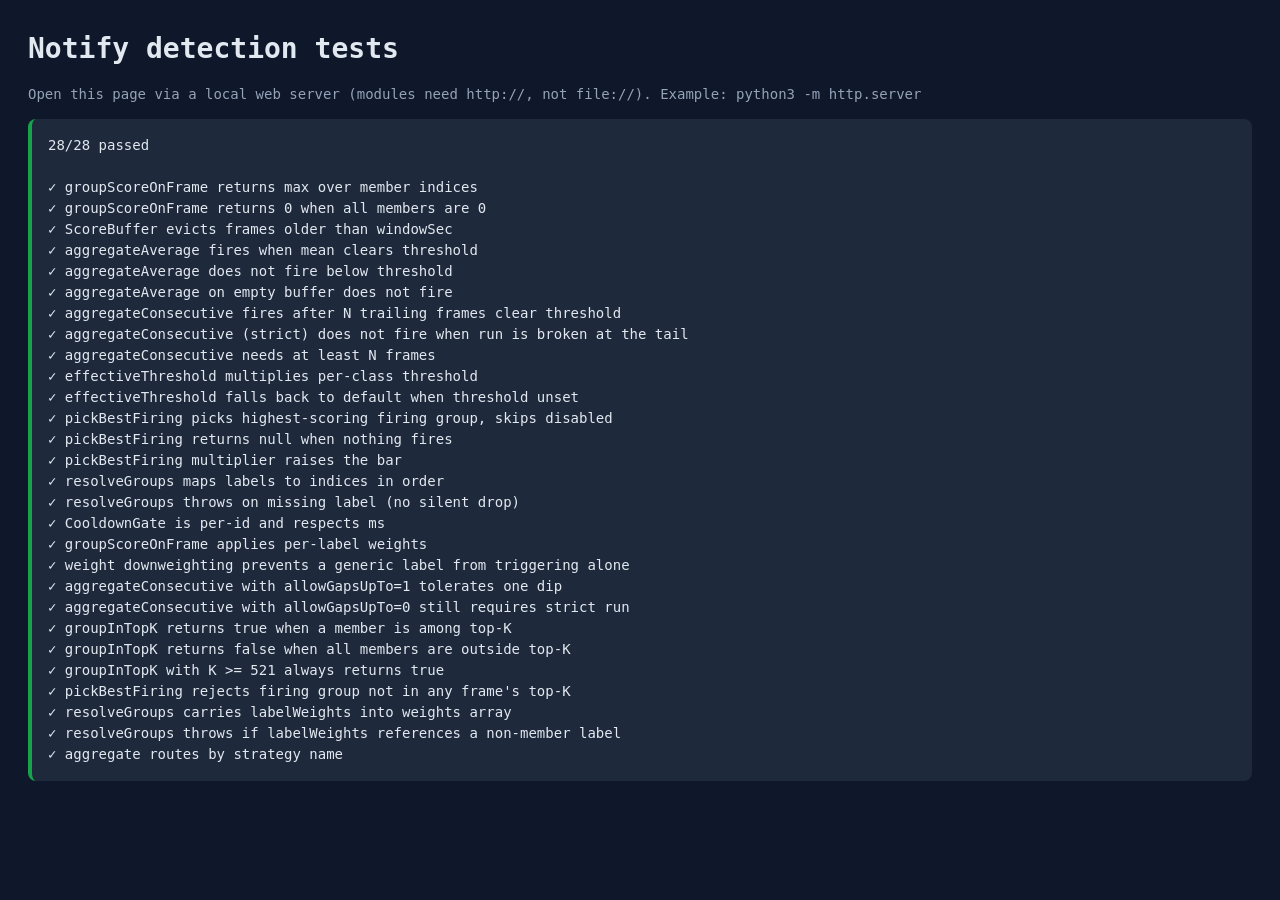
<file: tests.html>
<!doctype html>
<html>
  <head>
    <meta charset="utf-8" />
    <title>Notify — detection tests</title>
    <style>
      body { font: 14px/1.5 ui-monospace, Menlo, monospace; padding: 20px; background: #0f172a; color: #e2e8f0; }
      pre#out { white-space: pre-wrap; padding: 16px; border-radius: 8px; background: #1e293b; }
      pre.pass { border-left: 4px solid #16a34a; }
      pre.fail { border-left: 4px solid #dc2626; }
      h1 { margin: 0 0 12px; }
      p { color: #94a3b8; }
    </style>
  </head>
  <body>
    <h1>Notify detection tests</h1>
    <p>Open this page via a local web server (modules need http://, not file://). Example: <code>python3 -m http.server</code></p>
    <pre id="out">running…</pre>
    <script type="module" src="./tests.js"></script>
  </body>
</html>
</file>
